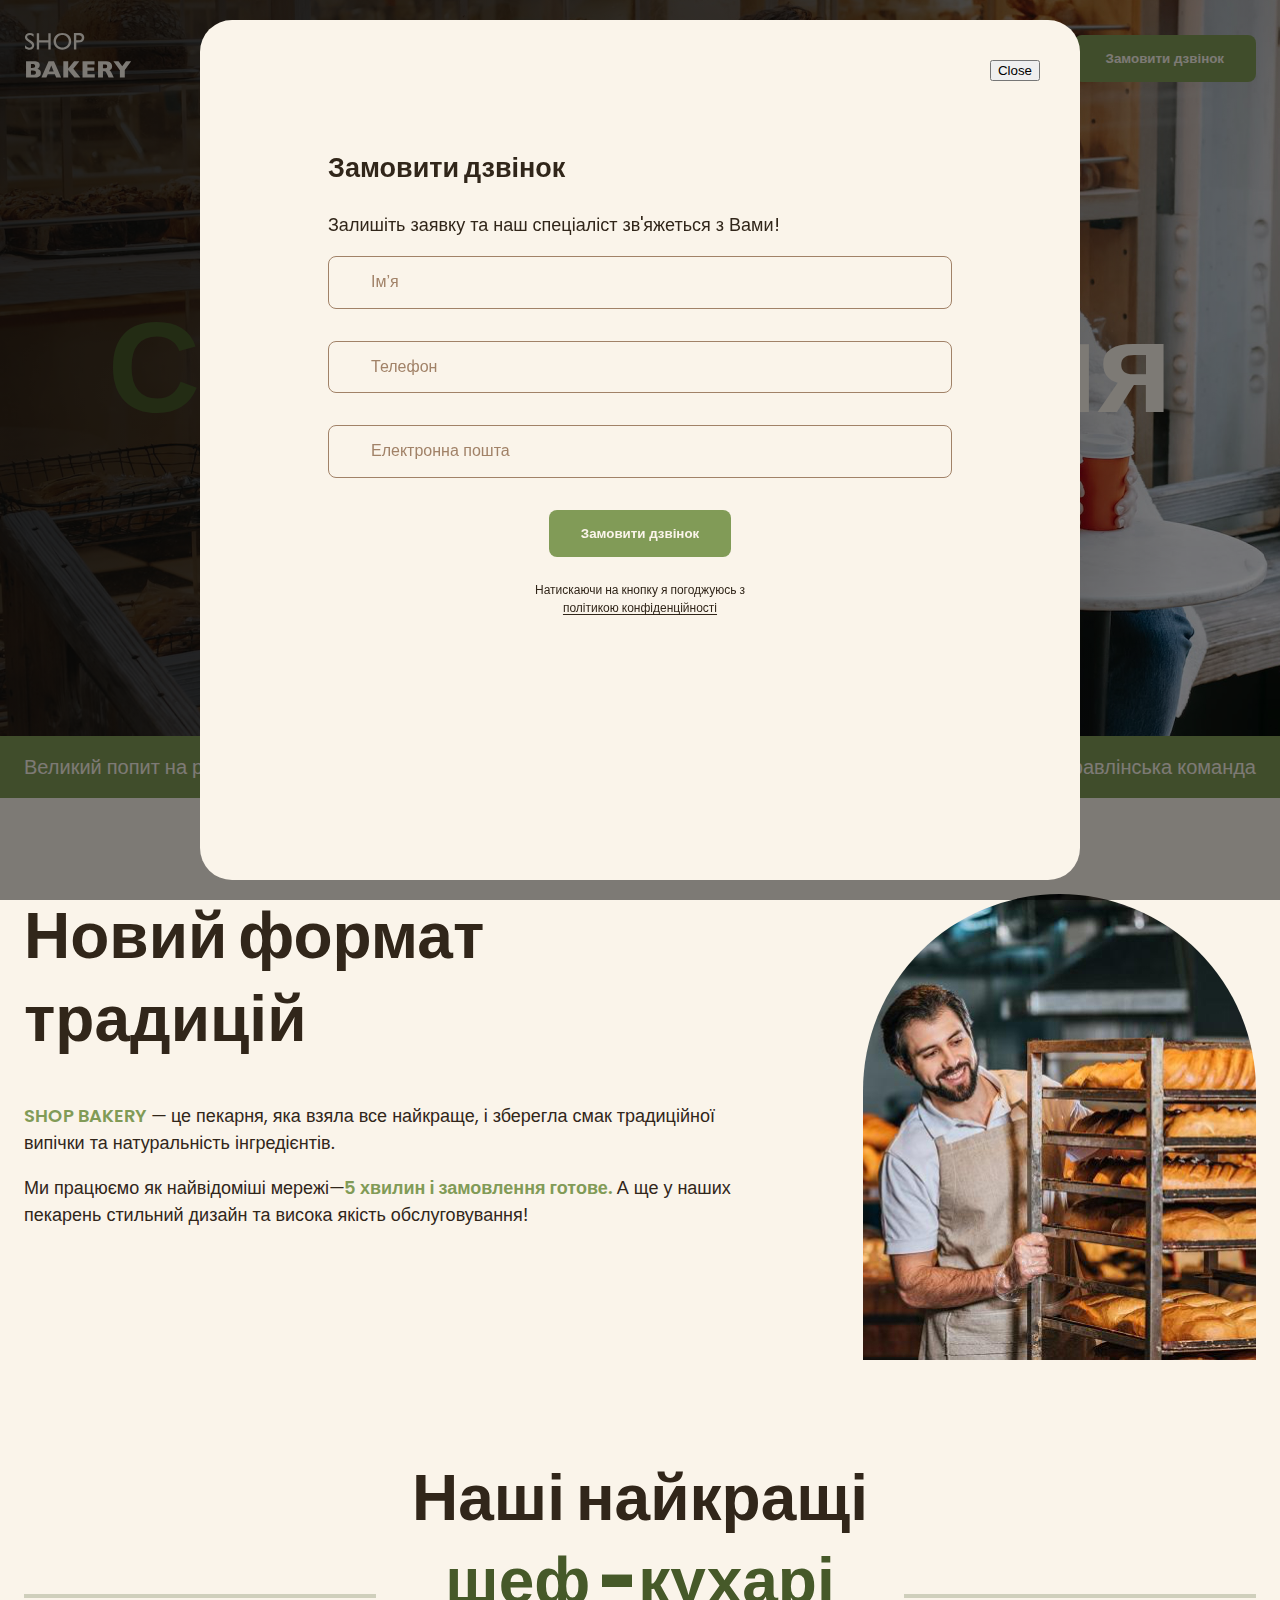
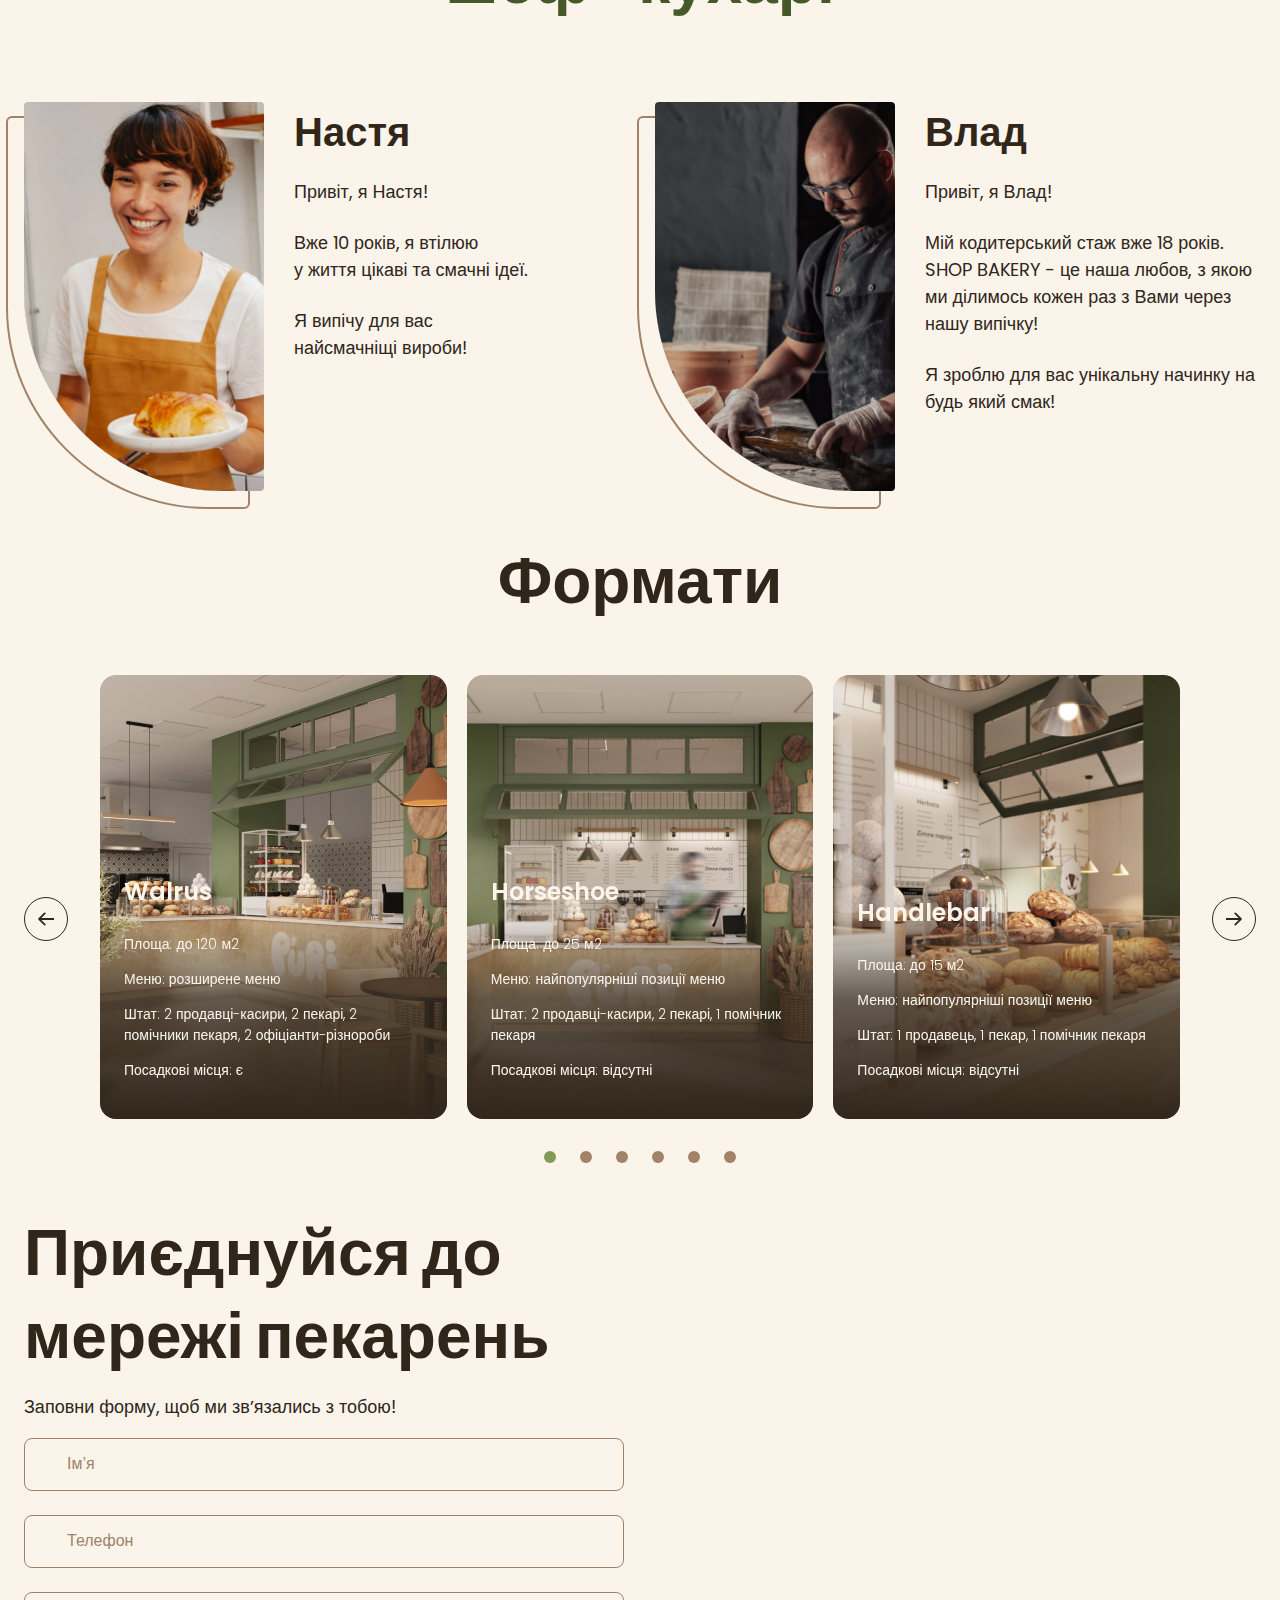
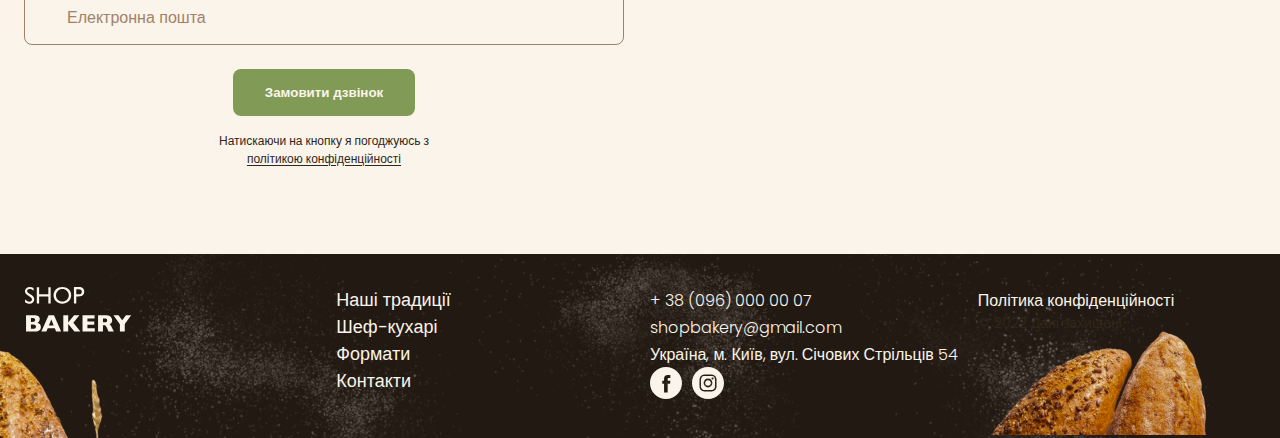
<file: index.html>
<!DOCTYPE html>
<html lang="uk">
  <head>
    <meta charset="UTF-8" />
    <meta name="viewport" content="width=device-width, initial-scale=1.0" />
    <title>Сучасна пекарня</title>

    <link rel="stylesheet" href="/css/main.min.css" />
    <link
      rel="stylesheet"
      href="https://cdn.jsdelivr.net/npm/swiper@11/swiper-bundle.min.css"
    />
  </head>
  <body>
    <header class="header">
      <div class="container">
        <div class="header__container">
          <nav class="header__nav">
            <a href="./index.html">
              <img src="./img/logo.svg" alt="Логотип сучасної пекарні" />
            </a>
            <ul class="header__menu">
              <li>
                <a class="link" href="#tradition-section" target="_blank"
                  >Наші традиції</a
                >
              </li>
              <li>
                <a class="link" href="#chefs-section" target="_blank"
                  >Шеф-кухарі</a
                >
              </li>
              <li>
                <a class="link" href="#format-section" target="_blank"
                  >Формати</a
                >
              </li>
              <li>
                <a class="link" href="#contact-section" target="_blank"
                  >Контакти</a
                >
              </li>
            </ul>
          </nav>
          <button class="header__button button modal-btn-open" type="button">
            Замовити дзвінок
          </button>
          <button class="header__burger menu-btn-open" type="button">
            <svg width="24" height="24">
              <use href="./img/icon.svg#icon-menu"></use>
            </svg>
          </button>
          <div class="mobile-menu">
            <button
              class="mobile-menu_menu-btn-close menu-btn-close"
              type="button"
            >
              Close
            </button>
          </div>
        </div>
      </div>
    </header>
    <main>
      <section class="hero-section">
        <h1 class="hero-section__title">
          <span class="text-brand-dark">Сучасна</span> пекарня
        </h1>
        <button
          class="hero-section__button button modal-btn-open"
          type="button"
        >
          Замовити дзвінок
        </button>
      </section>
      <section class="advantages-section">
        <div class="container">
          <h2 class="hidden">Наші переваги</h2>
          <ul class="advantages-section__list">
            <li class="advantages-section__item">Великий попит на ринку</li>
            <li class="advantages-section__item">
              Доступні за бюджетом формати
            </li>
            <li class="advantages-section__item">
              Досвідчена управлінська команда
            </li>
          </ul>
        </div>
      </section>
      <section class="traditions-section section" id="tradition-section">
        <div class="container">
          <div class="traditions-section__container">
            <div class="traditions-section__content">
              <h2 class="traditions-section__title section__title">
                Новий формат традицій
              </h2>
              <p>
                <span class="text-brand text-bold text-uppercase"
                  >shop bakery</span
                >
                — це пекарня, яка взяла все найкраще, і зберегла смак
                традиційної випічки та натуральність інгредієнтів.
              </p>
              <p
                class="traditions-section__text tradition-section__text--limited"
              >
                Ми працюємо як найвідоміші мережі—<span
                  class="text-brand text-bold"
                  >5 хвилин і замовлення готове.</span
                >
                А ще у наших пекарень стильний дизайн та висока якість
                обслуговування!
              </p>
            </div>
            <img
              class="traditions-section__image"
              srcset="./img/baker-man.jpg 1x, ./img/baker-man@2x.jpg 2x"
              src="./img/baker-man.jpg"
              alt="Чоловік пекар дивиться на батони із посмішкою"
            />
          </div>
        </div>
      </section>
      <section class="chefs-section section" id="chefs-section">
        <div class="container">
          <h2
            class="chefs-section__title section__title section__title--centered"
          >
            Наші найкращі <br />
            <span class="text-brand-dark">шеф -кухарі</span>
          </h2>
          <ul class="chefs-section__list">
            <li class="chefs-section__item">
              <article class="chef-card">
                <img
                  class="chef-card__photo"
                  src="/img/nastya-chef.jpg"
                  alt="Nastya-chef"
                />
                <div>
                  <h3 class="chef-card__title">Настя</h3>
                  <p class="chef-card__text">Привіт, я Настя!</p>
                  <p class="chef-card__text">
                    Вже 10 років, я втілюю <br />
                    у життя цікаві та смачні ідеї.
                  </p>
                  <p class="chef-card__text">
                    Я випічу для вас <br />
                    найсмачніщі вироби!
                  </p>
                </div>
              </article>
            </li>
            <li class="chefs-section__item">
              <article class="chef-card">
                <img
                  class="chef-card__photo"
                  src="/img/vlad-chef.jpg"
                  alt="Vlad-chef"
                />
                <div>
                  <h3 class="chef-card__title">Влад</h3>
                  <p class="chef-card__text">Привіт, я Влад!</p>
                  <p class="chef-card__text">
                    Мій кодитерський стаж вже 18 років. SHOP BAKERY - це наша
                    любов, з якою ми ділимось кожен раз з Вами через нашу
                    випічку!
                  </p>
                  <p class="chef-card__text">
                    Я зроблю для вас унікальну начинку на будь який смак!
                  </p>
                </div>
              </article>
            </li>
          </ul>
        </div>
      </section>
      <section class="formats-section" id="format-section">
        <div class="container">
          <h2
            class="formats-section__title section__title section__title--centered"
          >
            Формати
          </h2>
          <div class="formats-section__slider">
            <button class="formats-section__button carousel-button prev" type="button">
              <svg width="16" height="16">
                <use href="./img/icon.svg#icon-Arrow-1"></use>
              </svg>
            </button>
            <div class="formats-section__container swiper-container">
              <ul class="formats-section__list swiper-wrapper">
                <li class="swiper-slide">
                  <article class="format-card">
                    <img
                      class="format-card__image"
                      src="./img/walrus-format.jpg"
                      alt="Walrus format"
                    />
                    <h3 class="format-card__title" lang="en">Walrus</h3>
                    <div class="format-card__text">
                      <p>Площа: до 120 м2</p>
                      <p>Меню: розширене меню</p>
                      <p>
                        Штат: 2 продавці-касири, 2 пекарі, 2 помічники пекаря, 2
                        офіціанти-різнороби
                      </p>
                      <p>Посадкові місця: є</p>
                    </div>
                  </article>
                </li>
                <li class="swiper-slide">
                  <article class="format-card">
                    <img
                      class="format-card__image"
                      src="./img/horseshoe-format.jpg"
                      alt="Horseshoe format"
                    />
                    <h3 class="format-card__title" lang="en">Horseshoe</h3>
                    <div class="format-card__text">
                      <p>Площа: до 25 м2</p>
                      <p>Меню: найпопулярніші позиції меню</p>
                      <p>
                        Штат: 2 продавці-касири, 2 пекарі, 1 помічник пекаря
                      </p>
                      <p>Посадкові місця: відсутні</p>
                    </div>
                  </article>
                </li>
                <li class="swiper-slide">
                  <article class="format-card">
                    <img
                      class="format-card__image"
                      src="./img/handlebar-format.jpg"
                      alt="Handlebar format"
                    />
                    <h3 class="format-card__title" lang="en">Handlebar</h3>
                    <div class="format-card__text">
                      <p>Площа: до 15 м2</p>
                      <p>Меню: найпопулярніші позиції меню</p>
                      <p>Штат: 1 продавець, 1 пекар, 1 помічник пекаря</p>
                      <p>Посадкові місця: відсутні</p>
                    </div>
                  </article>
                </li>
                <li class="swiper-slide">
                  <article class="format-card">
                    <img
                      class="format-card__image"
                      src="./img/walrus-format.jpg"
                      alt="Walrus format"
                    />
                    <h3 class="format-card__title" lang="en">Walrus</h3>
                    <div class="format-card__text">
                      <p>Площа: до 120 м2</p>
                      <p>Меню: розширене меню</p>
                      <p>
                        Штат: 2 продавці-касири, 2 пекарі, 2 помічники пекаря, 2
                        офіціанти-різнороби
                      </p>
                      <p>Посадкові місця: є</p>
                    </div>
                  </article>
                </li>
                <li class="swiper-slide">
                  <article class="format-card">
                    <img
                      class="format-card__image"
                      src="./img/horseshoe-format.jpg"
                      alt="Horseshoe format"
                    />
                    <h3 class="format-card__title" lang="en">Horseshoe</h3>
                    <div class="format-card__text">
                      <p>Площа: до 25 м2</p>
                      <p>Меню: найпопулярніші позиції меню</p>
                      <p>
                        Штат: 2 продавці-касири, 2 пекарі, 1 помічник пекаря
                      </p>
                      <p>Посадкові місця: відсутні</p>
                    </div>
                  </article>
                </li>
                <li class="swiper-slide">
                  <article class="format-card">
                    <img
                      class="format-card__image"
                      src="./img/handlebar-format.jpg"
                      alt="Handlebar format"
                    />
                    <h3 class="format-card__title" lang="en">Handlebar</h3>
                    <div class="format-card__text">
                      <p>Площа: до 15 м2</p>
                      <p>Меню: найпопулярніші позиції меню</p>
                      <p>Штат: 1 продавець, 1 пекар, 1 помічник пекаря</p>
                      <p>Посадкові місця: відсутні</p>
                    </div>
                  </article>
                </li>
              </ul>
              <div class="pagination">
                <span class="pagination__button"></span>
                <button class="pagination__button"></span>
                <button class="pagination__button"></span
                ><span class="pagination__button"></span>
              </div>
            </div>
            <button class="formats-section__button carousel-button next" type="button">
              <svg width="16" height="16">
                <use href="./img/icon.svg#icon-Arrow-1"></use>
              </svg>
            </button>
          </div>
        </div>
      </section>
      <section class="contact-section section" id="contact-section">
        <div class="container">
          <div class="contact-section__container">
            <div class="contact-section__form">
              <h2 class="contact-section__title section__title">
                Приєднуйся до мережі пекарень
              </h2>
              <p>Заповни форму, щоб ми звʼязались з тобою!</p>
              <form name="contact-form" autocomplete="off">
                <div class="contact-section__form-field input">
                  <label class="input__label hidden" for="user-name"
                    >Ім’я</label
                  >
                  <input
                    class="input__control"
                    type="text"
                    id="user-name"
                    name="user-name"
                    placeholder="Ім’я"
                  />
                </div>

                <div class="contact-section__form-field input">
                  <label class="input__label hidden" for="user-tel"
                    >Телефон</label
                  >
                  <input
                    class="input__control"
                    type="tel"
                    id="user-tel"
                    name="user-tel"
                    placeholder="Телефон"
                  />
                </div>
                <div class="contact-section__form-field input">
                  <label class="input__label hidden" for="user-email"
                    >Електронна пошта</label
                  >
                  <input
                    class="input__control"
                    type="email"
                    id="user-email"
                    name="user-email"
                    placeholder="Електронна пошта"
                  />
                </div>

                <button class="contact-section__button button" type="submit">
                  Замовити дзвінок
                </button>
                <p class="form-terms">
                  Натискаючи на кнопку я погоджуюсь з
                  <a class="form-terms__link" href="#"
                    >політикою конфіденційності</a
                  >
                </p>
              </form>
            </div>

            <iframe
              class="contact-section__map"
              src="https://www.google.com/maps/embed?pb=!1m18!1m12!1m3!1d2540.1640531314047!2d30.491233500000003!3d50.4566697!2m3!1f0!2f0!3f0!3m2!1i1024!2i768!4f13.1!3m3!1m2!1s0x40d4ce637bfe1717%3A0x5370c2254ad1b952!2z0YPQuy4g0KHQtdGH0LXQstGL0YUg0KHRgtGA0LXQu9GM0YbQvtCyLCA1NCwg0JrQuNC10LIsINCj0LrRgNCw0LjQvdCwLCAwMjAwMA!5e0!3m2!1sru!2smx!4v1707702684661!5m2!1sru!2smx"
             
              allowfullscreen=""
              loading="lazy"
              referrerpolicy="no-referrer-when-downgrade"
            ></iframe>
          </div>
        </div>
      </section>
    </main>
    <footer class="footer">
      <div class="container">
        <div class="footer__container">
          <nav class="footer__nav">
            <div class="footer__logo">
              <img src="./img/logo.svg" alt="Логотип сучасної пекарні" />
              <a class="footer__logo" href=""></a>
            </div>
            <ul class="footer__menu">
              <li>
                <a class="link" href="#" target="_blank">Наші традиції</a>
              </li>
              <li><a class="link" href="#" target="_blank">Шеф-кухарі</a></li>
              <li><a class="link" href="#" target="_blank">Формати</a></li>
              <li><a class="link" href="#" target="_blank">Контакти</a></li>
            </ul>
          </nav>
          <address class="footer__address">
            <div class="footer_address-contacts">
                          <ul class="footer__address-list">
              <li>
                <a class="footer__address-link" href="tel:+380960000007"
                  >+ 38 (096) 000 00 07
                </a>
              </li>
              <li>
                <a class="footer__address-link" href="mailto:shopbakery@gmail.com"
                  >shopbakery@gmail.com</a
                >
              </li>
              <li>
                <a
                  class="footer__address-link"
                  href="https://maps.app.goo.gl/KGZe3xbd6ZkTj54U8"
                  target="_blank"
                  >Україна, м. Київ, вул. Січових Стрільців 54</a
                >
            </ul>
            <div>
              <svg class="footer__address-icon" width="32" height="32">
                <use href="./img/icon.svg#icon-facebook"></use>
              </svg>
              <a href=""></a>
              <svg class="footer__address-icon" width="32" height="32">
                <use href="./img/icon.svg#icon-instagram"></use>
              </svg>
              <a href=""></a>            
            </div>
            </div>

            <div class="footer__address-info">
              <a class="footer__address-link" href="#" target="_blank"
                >Політика конфіденційності</a
              >
              <p class="footer__address-copyright">© 2022 Дані захищені</p>
            </div>
          </address>
        </div>
      </div>
    </footer>
    <div class="backdrop">
      <div class="modal">
        <button class="modal__btn-close modal-btn-close" type="button">
          Close
        </button>
        <h2>Замовити дзвінок</h2>
        <p>Залишіть заявку та наш спеціаліст зв'яжеться з Вами!</p>
        <form name="modal-form" autocomplete="off">
          <div class="modal__form-field input">
            <label class="form-label hidden" for="user-name">Ім’я</label>
            <input
              class="input__control"
              type="text"
              id="user-name"
              name="user-name"
              placeholder="Ім’я"
              minlength="2"
              maxlength="20"
              required
            />
          </div>

          <div class="modal__form-field input">
            <label class="form-label hidden" for="user-tel">Телефон</label>
            <input
              class="input__control"
              type="tel"
              id="user-tel"
              name="user-tel"
              placeholder="Телефон"
              required
              pattern="^/+[0-9]{12}"
            />
          </div>
          <div class="modal__form-field input">
            <label class="form-label hidden" for="user-email"
              >Електронна пошта</label
            >
            <input
              class="input__control"
              type="email"
              id="user-email"
              name="user-email"
              placeholder="Електронна пошта"
              required
            />
          </div>

          <button class="modal__button button" type="submit">
            Замовити дзвінок
          </button>
          <p class="form-terms">
            Натискаючи на кнопку я погоджуюсь з
            <a class="form-terms__link" href="#">політикою конфіденційності</a>
          </p>
        </form>
      </div>
    </div>
    <script src="https://cdn.jsdelivr.net/npm/swiper@11/swiper-bundle.min.js"></script>
    <script src="./js/formats-slider.js"></script>
    <script src="./js/modal.js"></script>
    <script src="./js/mobile-menu.js"></script>
  </body>
</html>
</file>
<file: css/main.min.css>
@font-face{font-display:swap;font-family:"Poppins";font-weight:300;src:url("../fonts/poppins-v20-latin-300.woff2") format("woff2")}@font-face{font-display:swap;font-family:"Poppins";font-weight:400;src:url("../fonts/poppins-v20-latin-regular.woff2") format("woff2")}@font-face{font-display:swap;font-family:"Poppins";font-weight:600;src:url("../fonts/poppins-v20-latin-600.woff2") format("woff2")}@font-face{font-display:swap;font-family:"Poppins";font-weight:900;src:url("../fonts/poppins-v20-latin-900.woff2") format("woff2")}.text-brand{color:var(--color-brand)}.text-brand-dark{color:var(--color-brand-dark)}.text-bold{font-weight:600}.text-uppercase{text-transform:uppercase}:root{--color-brand: #819B57;--color-brand-dark: #465929;--color-brand-light: #CFCFBC;--color-primary-light: #FAF4EA;--color-primary-dark: #31261A;--color-secondary-dark: #A18268}*,*::before,*::after{-webkit-box-sizing:border-box;box-sizing:border-box}body{color:var(--color-primary-dark);background-color:var(--color-primary-light);font-family:"Poppins",sans-serif;font-size:16px;font-weight:300;line-height:1.5;margin:0}@media screen and (min-width: 768px){body{font-size:18px;font-weight:400}}h1,h2,h3,h4,h5,h6,p{margin-top:0}img{max-width:100%;height:auto;-o-object-fit:cover;object-fit:cover}a{display:inline-block}address{font-style:normal}ul{list-style:none;padding:0;margin:0}.hidden{position:absolute;left:-10000px;top:auto;width:1px;height:1px;overflow:hidden}.button{display:block;padding:16px 32px;border-radius:8px;border:2px var(--color-brand);background-color:var(--color-brand);color:var(--color-primary-light);cursor:pointer;font-weight:600}.button:hover{background-color:rgba(0,0,0,0);color:var(--color-brand-dark)}.carousel-button{display:-webkit-box;display:-ms-flexbox;display:flex;-webkit-box-align:center;-ms-flex-align:center;align-items:center;-webkit-box-pack:center;-ms-flex-pack:center;justify-content:center;-ms-flex-negative:0;flex-shrink:0;width:44px;height:44px;padding:0;border-radius:50%;background-color:rgba(0,0,0,0);border:1px solid var(--color-primary-dark);cursor:pointer;fill:var(--color-primary-dark)}.carousel-button:hover{background-color:var(--color-primary-dark);fill:var(--color-primary-light)}.carousel-button.next{-webkit-transform:rotate(180deg);transform:rotate(180deg)}.chef-card{display:-webkit-box;display:-ms-flexbox;display:flex;-webkit-box-align:start;-ms-flex-align:start;align-items:flex-start;gap:16px}@media screen and (min-width: 1280px){.chef-card{gap:30px}}.chef-card__photo{width:140px;border-radius:4px 4px 4px 200px;-webkit-box-shadow:-16px 16px 0 0 var(--color-primary-light),-16px 16px 0 2px var(--color-secondary-dark);box-shadow:-16px 16px 0 0 var(--color-primary-light),-16px 16px 0 2px var(--color-secondary-dark)}@media screen and (min-width: 1280px){.chef-card__photo{width:240px}}.chef-card__title{margin-bottom:16px;font-size:24px;font-weight:600}@media screen and (min-width: 768px){.chef-card__title{font-size:40px}}.chef-card__text{font-size:14px;margin-bottom:24px}.chef-card__text:last-child{margin-bottom:0}@media screen and (min-width: 768px){.chef-card__text{font-size:18px}}.format-card{position:relative;display:-webkit-box;display:-ms-flexbox;display:flex;-webkit-box-orient:vertical;-webkit-box-direction:normal;-ms-flex-direction:column;flex-direction:column;-webkit-box-pack:end;-ms-flex-pack:end;justify-content:flex-end;height:444px;padding:24px;min-height:100%;background-image:-webkit-gradient(linear, left top, left bottom, color-stop(55.21%, rgba(49, 38, 26, 0)), color-stop(72.92%, rgba(49, 38, 26, 0.71)), to(var(--color-primary-dark)));background-image:linear-gradient(180deg, rgba(49, 38, 26, 0) 55.21%, rgba(49, 38, 26, 0.71) 72.92%, var(--color-primary-dark) 100%);border-radius:16px;overflow:hidden}.format-card__image{position:absolute;z-index:-1;top:0;left:0;width:100%;height:100%}.format-card__title{font-size:24px;font-weight:600;color:var(--color-primary-light)}.format-card__text{font-size:14px;font-weight:300;color:var(--color-primary-light)}.input{position:relative}.input__label{position:absolute;top:16px;left:42px}.input__control{padding:16px 42px;width:100%;font-size:16px;line-height:1.17;border:1px solid var(--color-secondary-dark);border-radius:8px;background-color:rgba(0,0,0,0)}.input__control:focus{border-color:var(--color-brand-);outline:none}.input__control::-webkit-input-placeholder{color:var(--color-secondary-dark);font-size:16px;line-height:1.17}.input__control::-moz-placeholder{color:var(--color-secondary-dark);font-size:16px;line-height:1.17}.input__control:-ms-input-placeholder{color:var(--color-secondary-dark);font-size:16px;line-height:1.17}.input__control::-ms-input-placeholder{color:var(--color-secondary-dark);font-size:16px;line-height:1.17}.input__control::placeholder{color:var(--color-secondary-dark);font-size:16px;line-height:1.17}.input__control:focus::-webkit-input-placeholder{color:var(--color-primary-dark);font-size:16px;line-height:1.17}.input__control:focus::-moz-placeholder{color:var(--color-primary-dark);font-size:16px;line-height:1.17}.input__control:focus:-ms-input-placeholder{color:var(--color-primary-dark);font-size:16px;line-height:1.17}.input__control:focus::-ms-input-placeholder{color:var(--color-primary-dark);font-size:16px;line-height:1.17}.input__control:focus::placeholder{color:var(--color-primary-dark);font-size:16px;line-height:1.17}.link{color:var(--color-primary-light);text-decoration:none;-webkit-transition:color .3s;transition:color .3s}.link:hover{color:var(--color-brand);font-weight:600}.pagination{display:-webkit-box;display:-ms-flexbox;display:flex;-webkit-box-align:center;-ms-flex-align:center;align-items:center;-webkit-box-pack:center;-ms-flex-pack:center;justify-content:center;gap:24px}.pagination__button{width:12px;height:12px;padding:0;background-color:var(--color-secondary-dark);border-radius:50%}.pagination__button--active{background-color:var(--color-brand)}.advantages-section{padding:16px 0}@media screen and (min-width: 1280px){.advantages-section{background-color:var(--color-brand)}}.advantages-section__list{display:-webkit-box;display:-ms-flexbox;display:flex;-webkit-box-orient:vertical;-webkit-box-direction:normal;-ms-flex-direction:column;flex-direction:column;gap:16px;background-color:var(--color-brand-light);border-radius:24px;padding:24px 40px}@media screen and (min-width: 1280px){.advantages-section__list{-webkit-box-orient:horizontal;-webkit-box-direction:normal;-ms-flex-direction:row;flex-direction:row;-webkit-box-pack:justify;-ms-flex-pack:justify;justify-content:space-between;gap:40px;background-color:rgba(0,0,0,0);border-radius:0;padding:0}}.advantages-section__item{font-size:14px;font-weight:300}@media screen and (min-width: 1280px){.advantages-section__item{color:var(--color-primary-light);-webkit-box-orient:horizontal;-webkit-box-direction:normal;-ms-flex-direction:row;flex-direction:row;font-size:20px}}.chefs-section__title{position:relative;margin:0 auto 24px}@media screen and (min-width: 1280px){.chefs-section__title{margin-bottom:80px}}.chefs-section__title::before,.chefs-section__title::after{display:none;position:absolute;bottom:24px;width:352px;content:"";border:2px solid var(--color-brand-light)}@media screen and (min-width: 1280px){.chefs-section__title::before,.chefs-section__title::after{display:block}}.chefs-section__title::before{left:0}.chefs-section__title::after{right:0}.chefs-section__list{display:-webkit-box;display:-ms-flexbox;display:flex;-webkit-box-orient:vertical;-webkit-box-direction:normal;-ms-flex-direction:column;flex-direction:column;-ms-flex-wrap:wrap;flex-wrap:wrap;gap:20px}@media screen and (min-width: 768px){.chefs-section__list{gap:40px 30px;-webkit-box-orient:horizontal;-webkit-box-direction:normal;-ms-flex-direction:row;flex-direction:row}}@media screen and (min-width: 768px){.chefs-section__item{-ms-flex-preferred-size:calc((100% - 30px)/2);flex-basis:calc((100% - 30px)/2)}}.contact-section{padding-bottom:96px}.contact-section__container{display:-webkit-box;display:-ms-flexbox;display:flex;gap:24px;-webkit-box-orient:vertical;-webkit-box-direction:normal;-ms-flex-direction:column;flex-direction:column}@media screen and (min-width: 768px){.contact-section__container{-webkit-box-orient:horizontal;-webkit-box-direction:normal;-ms-flex-direction:row;flex-direction:row;gap:32px}}.contact-section__title{margin-bottom:16px;font-weight:700}.contact-section__form-field{margin-bottom:24px}.contact-section__button{display:block;margin:0 auto 16px}.contact-section__map{-ms-flex-negative:0;flex-shrink:0;height:176px;margin:0 -24px;border:none;border-radius:16px}@media screen and (min-width: 768px){.contact-section__map{margin:auto;width:320px;height:500px}}@media screen and (min-width: 1280px){.contact-section__map{width:600px;height:595px}}.container{width:100%;max-width:1288px;margin:0 auto;padding:0 24px}.footer{text-align:center;padding:32px 0;position:relative;background-image:url(../img/footer-background.png);background-color:var(--color-primary-dark);background-repeat:no-repeat;background-size:cover;background-position:center}.footer::before,.footer::after{position:absolute;bottom:0;background-repeat:no-repeat;content:""}.footer::before{width:180px;height:120px;left:0;background-image:url(../img/decor-bread-small.png)}.footer::after{width:380px;height:190px;right:0;background-image:url(../img/decor-bread-large.png)}.footer__container{display:-webkit-box;display:-ms-flexbox;display:flex;-webkit-box-orient:vertical;-webkit-box-direction:normal;-ms-flex-direction:column;flex-direction:column;gap:20px}@media screen and (min-width: 768px){.footer__container{-webkit-box-orient:horizontal;-webkit-box-direction:normal;-ms-flex-direction:row;flex-direction:row}}.footer__nav,.footer__address{display:-webkit-box;display:-ms-flexbox;display:flex;-webkit-box-orient:vertical;-webkit-box-direction:normal;-ms-flex-direction:column;flex-direction:column;gap:20px}@media screen and (min-width: 768px){.footer__nav,.footer__address{-webkit-box-orient:horizontal;-webkit-box-direction:normal;-ms-flex-direction:row;flex-direction:row;-ms-flex-preferred-size:50%;flex-basis:50%;text-align:left}}.footer__logo,.footer__menu{-webkit-box-flex:1;-ms-flex-positive:1;flex-grow:1}.footer__address-list,.footer__address-info{-webkit-box-flex:1;-ms-flex-positive:1;flex-grow:1}.footer__address-link{font-size:16px;font-weight:300;color:var(--color-primary-light);text-decoration:none}.footer__address-link:hover{color:var(--color-brand)}.footer__address-icon{fill:var(--color-primary-light)}.footer__address-icon:hover{fill:var(--color-brand-)}.footer__address-copyright{font-size:14px}.formats-section__slider{display:-webkit-box;display:-ms-flexbox;display:flex;-webkit-box-align:center;-ms-flex-align:center;align-items:center;gap:32px}.formats-section__container{overflow:hidden}.formats-section__list{margin-bottom:32px}.formats-section__button{display:none}@media screen and (min-width: 768px){.formats-section__button{display:-webkit-box;display:-ms-flexbox;display:flex}}.form-terms{margin:0 auto;max-width:220px;font-size:12px;line-height:1.5;font-weight:500;text-align:center}.form-terms__link{color:var(--color-primary-dark);text-underline-offset:2px}.header{position:absolute;top:0;left:0;width:100%;padding-top:16px}@media screen and (min-width: 1280px){.header{padding-top:32px}}.header__container{display:-webkit-box;display:-ms-flexbox;display:flex;-webkit-box-align:center;-ms-flex-align:center;align-items:center;gap:40px}.header__nav{-webkit-box-flex:1;-ms-flex-positive:1;flex-grow:1;display:-webkit-box;display:-ms-flexbox;display:flex;-webkit-box-align:center;-ms-flex-align:center;align-items:center;gap:40px}.header__menu{display:none}@media screen and (min-width: 1280px){.header__menu{display:-webkit-box;display:-ms-flexbox;display:flex;gap:64px;-webkit-box-flex:1;-ms-flex-positive:1;flex-grow:1;-webkit-box-pack:center;-ms-flex-pack:center;justify-content:center}}.header__button{display:none}@media screen and (min-width: 1280px){.header__button{display:block}}.header__burger{width:24px;height:24px;padding:0;background-color:rgba(0,0,0,0);border:none;fill:var(--color-primary-light)}@media screen and (min-width: 1280px){.header__burger{display:none}}.hero-section{padding:124px 0;background-image:linear-gradient(102.76deg, rgba(18, 18, 17, 0.78) 2.03%, rgba(18, 18, 17, 0.6) 58.46%, rgba(18, 18, 17, 0) 90.36%),url(../img/hero-section-background.jpg);background-repeat:no-repeat;background-position:center top;background-size:cover}@media screen and (min-width: 1280px){.hero-section{padding:272px 0}}@media screen and (min-device-pixel-ratio: 2),(-webkit-min-device-pixel-ratio: 2),(min-resolution: 192dpi),(min-resolution: 2dppx){.hero-section{background-image:linear-gradient(102.76deg, rgba(18, 18, 17, 0.78) 2.03%, rgba(18, 18, 17, 0.6) 58.46%, rgba(18, 18, 17, 0) 90.36%),url(../img/hero-section-background@2x.jpg)}}.hero-section__title{margin-bottom:48px;color:var(--color-primary-light);text-align:center;font-size:67px;font-weight:900;line-height:1;margin-bottom:48px}@media screen and (min-width: 1280px){.hero-section__title{margin-bottom:0;font-size:128px;line-height:1.5}}.hero-section__button{margin:0 auto}@media screen and (min-width: 1280px){.hero-section__button{display:none}}.mobile-menu{position:fixed;top:0;left:0;width:100%;height:100%;background-color:var(--color-primary-light);-webkit-transform:translateX(100%);transform:translateX(100%);-webkit-transition:-webkit-transform .3s;transition:-webkit-transform .3s;transition:transform .3s;transition:transform .3s, -webkit-transform .3s}.mobile-menu.is-open{-webkit-transform:translateX(0);transform:translateX(0)}.mobile-menu__btn-close{position:absolute;top:16px;right:24px}.backdrop{position:fixed;top:0;left:0;right:0;bottom:0;display:-webkit-box;display:-ms-flexbox;display:flex;-webkit-box-pack:center;-ms-flex-pack:center;justify-content:center;-webkit-box-align:center;-ms-flex-align:center;align-items:center;padding:20px 0;background-color:rgba(0,0,0,.5);-webkit-transition:opacity .3s,visibility .3s;transition:opacity .3s,visibility .3s}.backdrop.is-hidden{opacity:0;visibility:hidden;pointer-events:none}.modal{position:relative;width:100%;max-width:880px;height:100%;max-height:880px;padding:48px;background-color:var(--color-primary-light);border-radius:32px;overflow-y:auto}@media screen and (min-width: 768px){.modal{padding:128px}}.modal__btn-close{position:absolute;top:40px;right:40px}.modal__form-field{margin-bottom:32px}.modal__button{margin:0 auto 24px}.section{padding:20px 0}@media screen and (min-width: 768px){.section{padding:48px 0}}.section__title{font-size:32px;font-weight:900;line-height:1.5}@media screen and (min-width: 768px){.section__title{font-size:64px;line-height:1.3}}.section__title--centered{text-align:center}.section-title .accent{color:var(--color-brand-dark)}.traditions-section{padding-top:40px}@media screen and (min-width: 768px){.traditions-section{padding-top:96px}}.traditions-section__container{display:-webkit-box;display:-ms-flexbox;display:flex;-webkit-box-align:start;-ms-flex-align:start;align-items:flex-start;-webkit-box-pack:justify;-ms-flex-pack:justify;justify-content:space-between;gap:40px}.traditions-section__content{max-width:710px}.traditions-section__title{margin-bottom:42px}.traditions-section__text--limited{max-width:330px}.traditions-section__image{display:none;border-radius:400px 400px 0px 0px}@media screen and (min-width: 768px){.traditions-section__image{display:block}}/*# sourceMappingURL=main.min.css.map */
</file>
